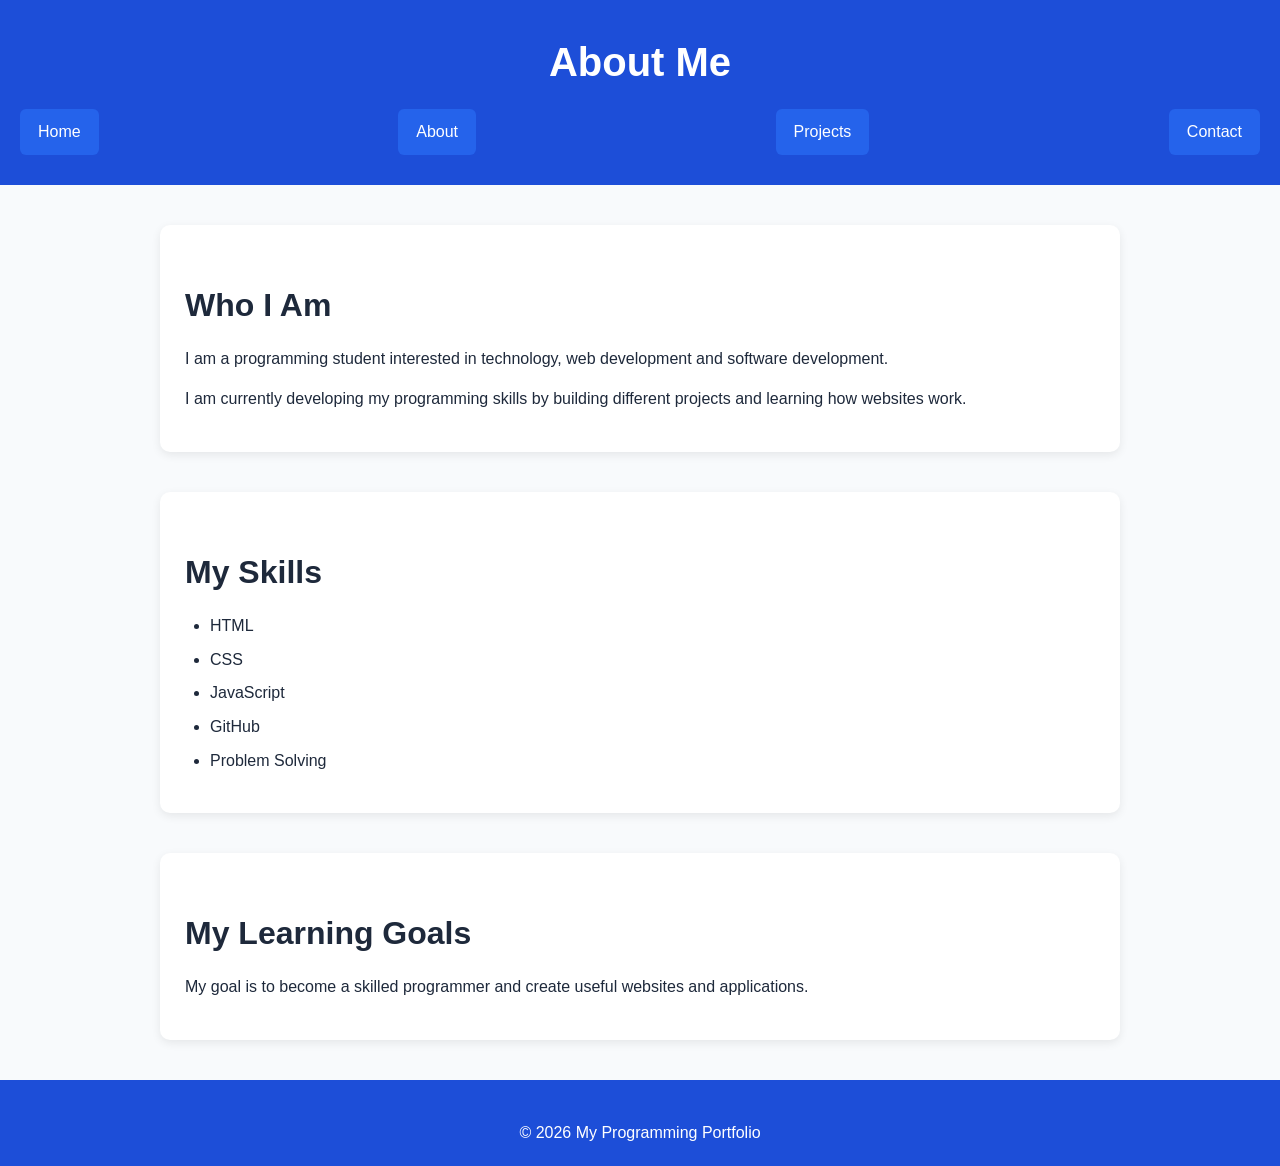
<file: about.html>
<!DOCTYPE html>
<html lang="en">

<head>
    <meta charset="UTF-8">
    <meta name="viewport" content="width=device-width, initial-scale=1.0">
    <meta name="description" content="About me and my programming journey">
    <title>My Portfolio | About</title>
<link rel="stylesheet" href="styles.css">

<body>

    <header>
        <h1>About Me</h1>

        <nav aria-label="Main navigation">
            <a href="index.html">Home</a>
            <a href="about.html">About</a>
            <a href="projects.html">Projects</a>
            <a href="contact.html">Contact</a>
        </nav>
    </header>

    <main>

        <section>
            <h2>Who I Am</h2>

            <p>
                I am a programming student interested in technology,
                web development and software development.
            </p>

            <p>
                I am currently developing my programming skills by
                building different projects and learning how websites
                work.
            </p>
        </section>

        <section>
            <h2>My Skills</h2>

            <ul>
                <li>HTML</li>
                <li>CSS</li>
                <li>JavaScript</li>
                <li>GitHub</li>
                <li>Problem Solving</li>
            </ul>
        </section>

        <section>
            <h2>My Learning Goals</h2>

            <p>
                My goal is to become a skilled programmer and create
                useful websites and applications.
            </p>
        </section>

    </main>

    <footer>
        <p>&copy; 2026 My Programming Portfolio</p>
    </footer>

</body>

</html>
</file>
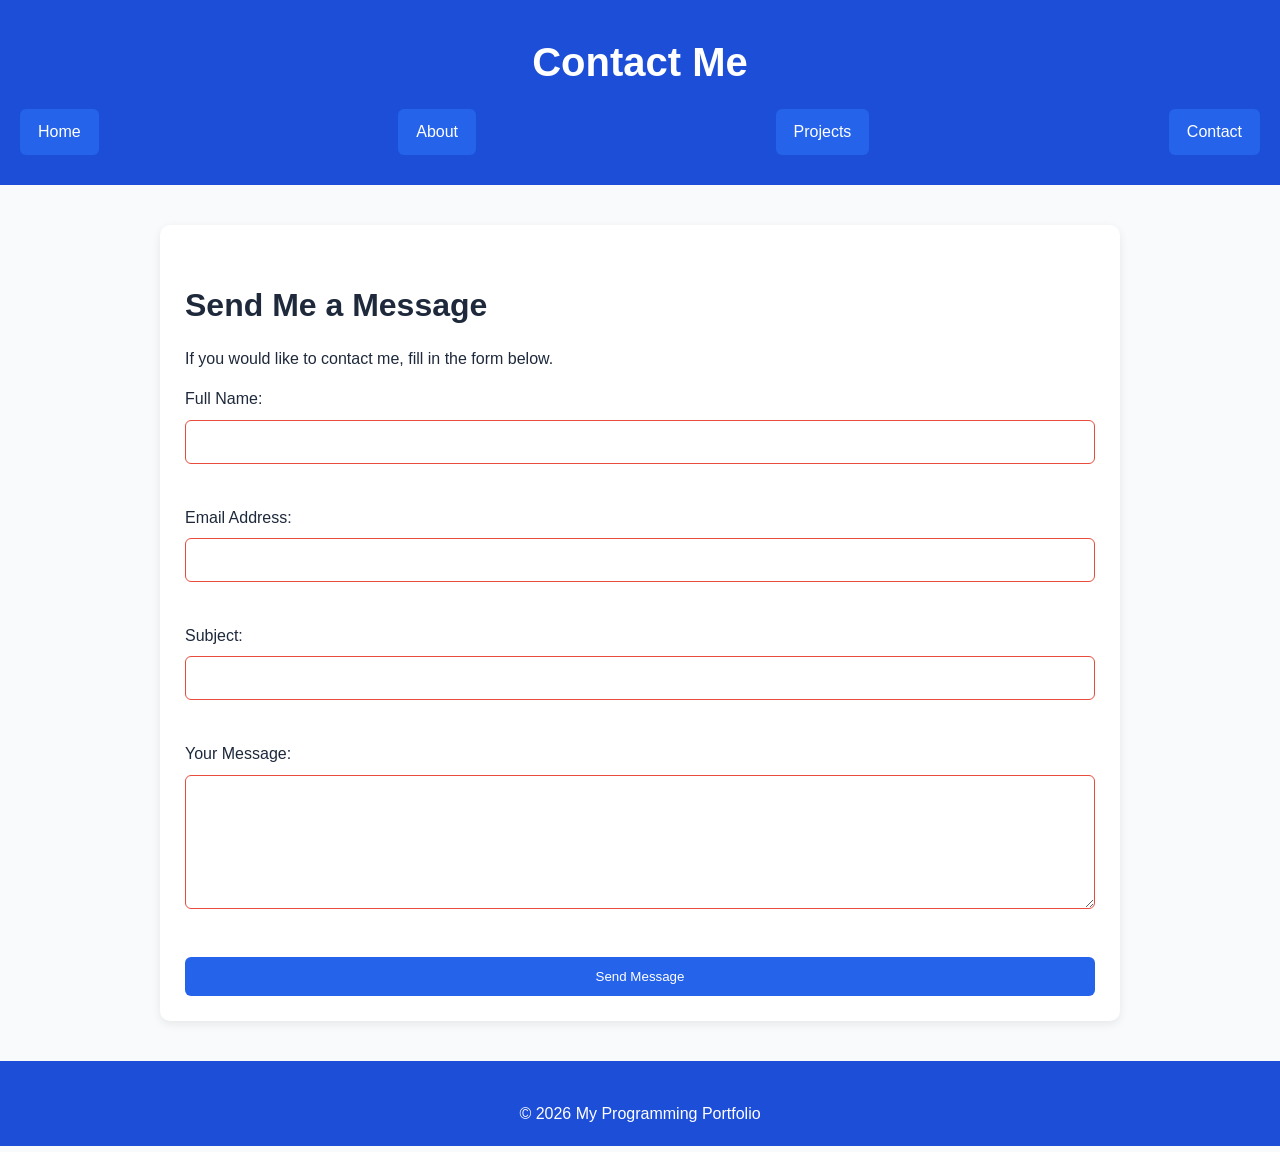
<file: contact.html>
<!DOCTYPE html>
<html lang="en">

<head>
    <meta charset="UTF-8">
    <meta name="viewport" content="width=device-width, initial-scale=1.0">
    <meta name="description" content="Contact me through my portfolio">
    <title>My Portfolio | Contact</title>
    <link rel="stylesheet" href="styles.css">
    
    
</head>

<body>

    <header>
        <h1>Contact Me</h1>

        <nav aria-label="Main navigation">
            <a href="index.html">Home</a>
            <a href="about.html">About</a>
            <a href="projects.html">Projects</a>
            <a href="contact.html">Contact</a>
        </nav>
    </header>

    <main>

        <section>
            <h2>Send Me a Message</h2>

            <p>
                If you would like to contact me, fill in the form below.
            </p>

            <form action="https://formspree.io/f/mbgdrngo" method="POST">

                <div>
                    <label for="name">Full Name:</label>
                    <br>
                    <input
                        type="text"
                        id="name"
                        name="name"
                        required
                        autocomplete="name"
                    >
                </div>

                <br>

                <div>
                    <label for="email">Email Address:</label>
                    <br>
                    <input
                        type="email"
                        id="email"
                        name="email"
                        required
                        autocomplete="email"
                    >
                </div>

                <br>

                <div>
                    <label for="subject">Subject:</label>
                    <br>
                    <input
                        type="text"
                        id="subject"
                        name="subject"
                        required
                    >
                </div>

                <br>

                <div>
                    <label for="message">Your Message:</label>
                    <br>
                    <textarea
                        id="message"
                        name="message"
                        rows="6"
                        cols="40"
                        required
                    ></textarea>
                </div>

                <br>

                <button type="submit">Send Message</button>

            </form>

        </section>

    </main>

    <footer>
        <p>&copy; 2026 My Programming Portfolio</p>
    </footer>

</body>

</html>
</file>
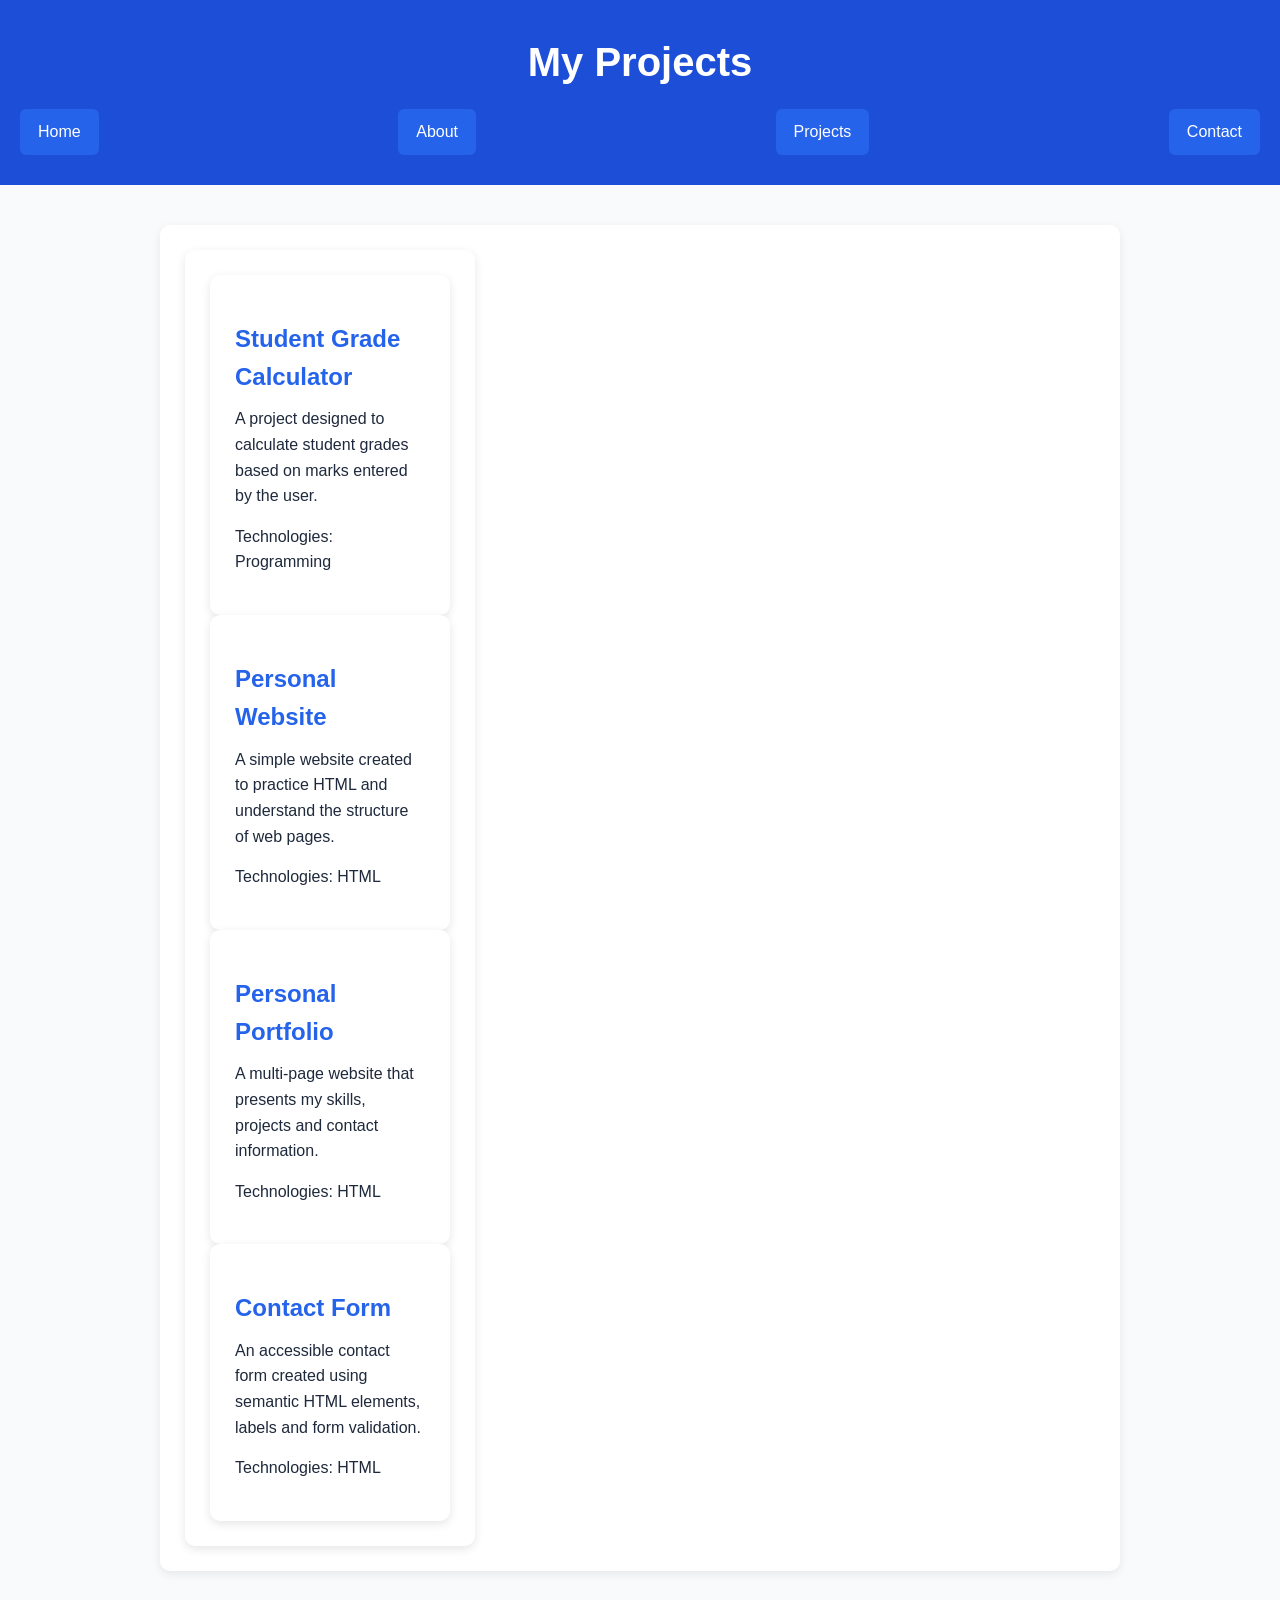
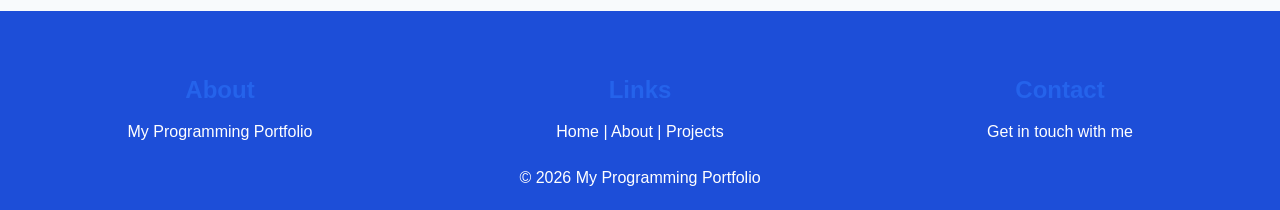
<file: project.html>
<!DOCTYPE html>
<html lang="en">

<head>
    <meta charset="UTF-8">
    <meta name="viewport" content="width=device-width, initial-scale=1.0">
    <meta name="description" content="Programming projects">
    <title>My Portfolio | Projects</title>
    <link rel="stylesheet" href="styles.css">
</head>

<body>


    <header>
        <h1>My Projects</h1>

        <nav aria-label="Main navigation">
            <a href="index.html">Home</a>
            <a href="about.html">About</a>
          <a href="project.html">Projects</a>
            <a href="contact.html">Contact</a>
        </nav>
    </header>

    <main>

      <section>    
        <div class="projects-grid">
   <div class="card-container">        <article>
        

            <article>
                <h3>Student Grade Calculator</h3>

                <p>
                    A project designed to calculate student grades
                    based on marks entered by the user.
                </p>

                <p>
                    Technologies: Programming
                </p>
            </article>

            <article>
                <h3>Personal Website</h3>

                <p>
                    A simple website created to practice HTML and
                    understand the structure of web pages.
                </p>

                <p>
                    Technologies: HTML
                </p>
            </article>

            <article>
                <h3>Personal Portfolio</h3>

                <p>
                    A multi-page website that presents my skills,
                    projects and contact information.
                </p>

                <p>
                    Technologies: HTML
                </p>
            </article>

            <article>
                <h3>Contact Form</h3>

                <p>
                    An accessible contact form created using semantic
                    HTML elements, labels and form validation.
                </p>

                <p>
                    Technologies: HTML
                </p>
            </article>
        </div>
        </section>

    </main>

    <footer>
    <div class="footer-columns">
        <div>
            <h3>About</h3>
            <p>My Programming Portfolio</p>
        </div>

        <div>
            <h3>Links</h3>
            <p>Home | About | Projects</p>
        </div>

        <div>
            <h3>Contact</h3>
            <p>Get in touch with me</p>
        </div>
    </div>

    <p class="copyright">&copy; 2026 My Programming Portfolio</p>
    </footer>

</body>

</html>
</file>
<file: styles.css>
8.projects-grid {
    display: grid;
    grid-template-columns: repeat(3, 1fr);
    gap: 20px;
}:root {
    --color-primary: #2563eb;
    --color-secondary: #f59e0b;
    --color-background: #f8fafc;
    --color-text: #1e293b;
    --color-muted: #64748b;
    --color-primary-light: #60a5fa;
    --color-primary-dark: #1d4ed8;
}
/* Reset */
* {
    margin: 0;
    padding: 0;
    box-sizing: border-box;
}

/* Body */
body {
    font-family: Arial, sans-serif;
    font-size: 16px;
    line-height: 1.6;
    color: var(--color-text);
background-color: var(--color-background);
}

/* Header */
header {
    background-color: var(--color-primary-dark);
color: white;
    padding: 30px 20px;
    text-align: center;
}

header h1 {
    font-size: 2.5rem;
    margin: 0 0 15px;
}

/* Navigation */
nav {
    display: flex;
    justify-content: space-between;
    align-items: center;
    gap: 10px;
}
nav div {
    display: flex;
    gap: 10px;
    align-items: center;
}
nav a {
    color: white;
    text-decoration: none;
    background-color: var(--color-primary);
    padding: 10px 18px;
    border-radius: 6px;
    transition: background-color 0.3s;
}

nav a:hover {
    background-color: var(--color-primary-dark);
}

/* Main content */
main {
    max-width: 1000px;
    margin: 40px auto;
    padding: 0 20px;
}

/* Headings */
h2 {
    font-size: 2rem;
    margin: 30px 0 15px;
     color: var(--color-text);
}

h3 {
    font-size: 1.5rem;
    margin: 20px 0 10px;
    color: var(--color-primary);
}

h4,
h5,
h6 {
    margin: 15px 0 10px;
}

/* Paragraphs */
p {
    margin-bottom: 15px;
}

/* Links */
a {
    color: var(--color-primary);
}

a:hover {
    color: var(--color-primary-dark);
}

/* Sections */
section {
    background-color: white;
    padding: 25px;
    margin-bottom: 25px;
    border-radius: 10px;
    box-shadow: 0 3px 10px rgba(0, 0, 0, 0.08);
}
.card-container {
    display: flex;
    justify-content: space-between;
    align-items: stretch;
    gap: 20px;
    flex-wrap: wrap;
}
/* Cards */
.card,
.project-card,
article {
    background-color: white;
    padding: 25px;
    margin: 20px 0;
    border-radius: 10px;
    box-shadow: 0 3px 10px rgba(0, 0, 0, 0.1);
}
.card-container article {
    flex: 1 1 30%;
    margin: 0;
}
/* Lists */
ul,
ol {
    margin: 15px 0 15px 25px;
}

li {
    margin-bottom: 8px;
}

/* Buttons */
button,
.btn {
    display: inline-block;
    background-color: var(--color-primary);
    color: white;
    padding: 10px 20px;
    border: none;
    border-radius: 6px;
    text-decoration: none;
    cursor: pointer;
}

button:hover,
.btn:hover {
    background-color: var(--color-primary-dark);
}

/* Footer */
footer {
    background-color: var(--color-primary-dark);
    color: white;
    text-align: center;
    padding: 20px;
    margin-top: 40px;
}
.footer-columns {
    display: flex;
    justify-content: space-between;
    align-items: flex-start;
    gap: 20px;
}

.footer-columns > div {
    flex: 1;
}

.copyright {
    text-align: center;
    margin-top: 20px;
}
footer p {
    margin: 0;
}

/* Images */
img {
    max-width: 100%;
    height: auto;
    border-radius: 8px;
}

/* Forms */
input,
textarea {
    width: 100%;
    padding: 10px;
    margin: 8px 0 15px;
    border: 1px solid #cccccc;
    border-radius: 6px;
}

textarea {
    min-height: 120px;
}

/* Mobile screens */
@media (max-width: 600px) {
    header h1 {
        font-size: 2rem;
    }

    nav {
        flex-direction: column;
        align-items: center;
    }

    nav a {
        width: 90%;
        text-align: center;
    }

    main {
        margin: 20px auto;
        padding: 0 15px;
    }

    section,
    .card,
    .project-card,
    article {
        padding: 20px;
    }
}
.photo-gallery {
    display: grid;
    grid-template-columns: repeat(3, 1fr);
    gap: 20px;
}

.photo-gallery img {
    width: 100%;
    height: 100%;
    object-fit: cover;
}
.magazine-layout {
    display: grid;
    grid-template-columns: 200px 1fr;
    grid-template-rows: auto 1fr 1fr auto;
    gap: 20px;
    margin-top: 30px;
}

.magazine-header {
    grid-column: 1 / -1;
    padding: 20px;
}

.magazine-sidebar {
    grid-column: 1;
    grid-row: 2 / 4;
    padding: 20px;
}

.magazine-content {
    grid-column: 2;
    padding: 20px;
}

.magazine-footer {
    grid-column: 1 / -1;
    padding: 20px;
    }
.projects-grid {
    display: grid;
    grid-template-columns: repeat(3, 1fr);
    gap: 20px;
}
@media (max-width: 900px) {
    .projects-grid {
        grid-template-columns: repeat(2, 1fr);
    }
}

@media (max-width: 600px) {
    .projects-grid {
        grid-template-columns: 1fr;
    }
}
/* =========================================
   TASK 4.3 - MOBILE-FIRST RESPONSIVE DESIGN
   ========================================= */

/* Mobile-first base styles */
html {
  width: 100%;
  overflow-x: hidden;
}

body {
  width: 100%;
  margin: 0;
  padding: 0;
}

img {
  max-width: 100%;
  height: auto;
}

/* Mobile navigation */
.nav-links {
  display: none;
}

.menu-toggle {
  display: block;
}

/* Mobile home layout */
.hero {
  display: flex;
  flex-direction: column;
  text-align: center;
  gap: 20px;
}

/* Mobile projects - 1 column */
.projects-container,
.projects-grid {
  display: grid;
  grid-template-columns: 1fr;
  gap: 20px;
}

/* Mobile contact - full width */
.contact-container,
.contact-section {
  width: 100%;
}

form {
  width: 100%;
}

/* Tablet */
@media (min-width: 768px) {

  .nav-links {
    display: flex;
    flex-direction: row;
    gap: 20px;
  }

  .menu-toggle {
    display: none;
  }

  .hero {
    flex-direction: row;
    align-items: center;
    text-align: left;
  }

  /* Projects: 2 columns */
  .projects-container,
  .projects-grid {
    grid-template-columns: repeat(2, 1fr);
  }
}

/* Desktop */
@media (min-width: 1024px) {

  /* Horizontal navigation */
  .nav-links {
    display: flex;
    flex-direction: row;
    justify-content: center;
    gap: 30px;
  }

  /* Home: hero + side image */
  .hero {
    display: grid;
    grid-template-columns: 1fr 1fr;
    align-items: center;
  }

  /* Projects: 3 columns */
  .projects-container,
  .projects-grid {
    grid-template-columns: repeat(3, 1fr);
  }

  /* Contact: form + sidebar */
  .contact-container,
  .contact-section {
    display: grid;
    grid-template-columns: 2fr 1fr;
    gap: 30px;
    align-items: start;
  }
}

/* Large desktop */
@media (min-width: 1280px) {

  .hero {
    max-width: 1200px;
    margin: 0 auto;
  }

  .projects-container,
  .projects-grid {
    max-width: 1200px;
    margin: 0 auto;
  }
}
/* =========================================
   TASK 4.4 - POLISH & REFINEMENT
   ========================================= */

/* Buttons */
.button,
button,
.btn {
  transition: all 0.3s ease;
}

.button:hover,
button:hover,
.btn:hover {
  transform: translateY(-2px);
  box-shadow: 0 4px 6px rgba(0, 0, 0, 0.1);
}

/* Links */
a {
  transition: all 0.3s ease;
}

a:hover {
  color: var(--color-primary);
}

/* Cards */
.card {
  transition: all 0.3s ease;
}

.card:hover {
  box-shadow: 0 10px 20px rgba(0, 0, 0, 0.1);
}

/* Focus states - accessibility */
a:focus,
button:focus,
input:focus,
textarea:focus,
select:focus {
  outline: 2px solid var(--color-primary);
  outline-offset: 2px;
}

/* Responsive images */
img {
  max-width: 100%;
  height: auto;
}

/* Prevent horizontal scrolling */
html,
body {
  max-width: 100%;
  overflow-x: hidden;
}

/* Consistent spacing */
section {
  margin-bottom: 40px;
}

/* Readable text */
p,
li {
  line-height: 1.6;
}
/* DAY 4 - FORM STYLING */

form input,
form textarea,
form select {
  width: 100%;
  padding: 12px;
  margin-bottom: 15px;
  border: 1px solid #ccc;
  border-radius: 6px;
  font-size: 16px;
  box-sizing: border-box;
}

form input:focus,
form textarea:focus,
form select:focus {
  border-color: var(--color-primary);
  outline: 2px solid var(--color-primary);
  outline-offset: 2px;
}

form input:invalid,
form textarea:invalid {
  border-color: #e74c3c;
}

form button[type="submit"] {
  width: 100%;
  padding: 12px 20px;
  border: none;
  border-radius: 6px;
  cursor: pointer;
  transition: all 0.3s ease;
}

form button[type="submit"]:hover {
  transform: translateY(-2px);
}
/* DAY 5 - FOOTER DESIGN */

footer {
  padding: 40px 20px 20px;
}

.footer-container {
  display: grid;
  grid-template-columns: 1fr;
  gap: 25px;
}

.footer-social a {
  margin-right: 12px;
  text-decoration: none;
}

.footer-bottom {
  margin-top: 30px;
  padding-top: 15px;
  border-top: 1px solid #ccc;
  text-align: center;
}

/* Tablet - 2 columns */
@media (min-width: 768px) {
  .footer-container {
    grid-template-columns: repeat(2, 1fr);
  }
}

/* Desktop - 4 columns */
@media (min-width: 1024px) {
  .footer-container {
    grid-template-columns: repeat(4, 1fr);
  }
}
</file>
